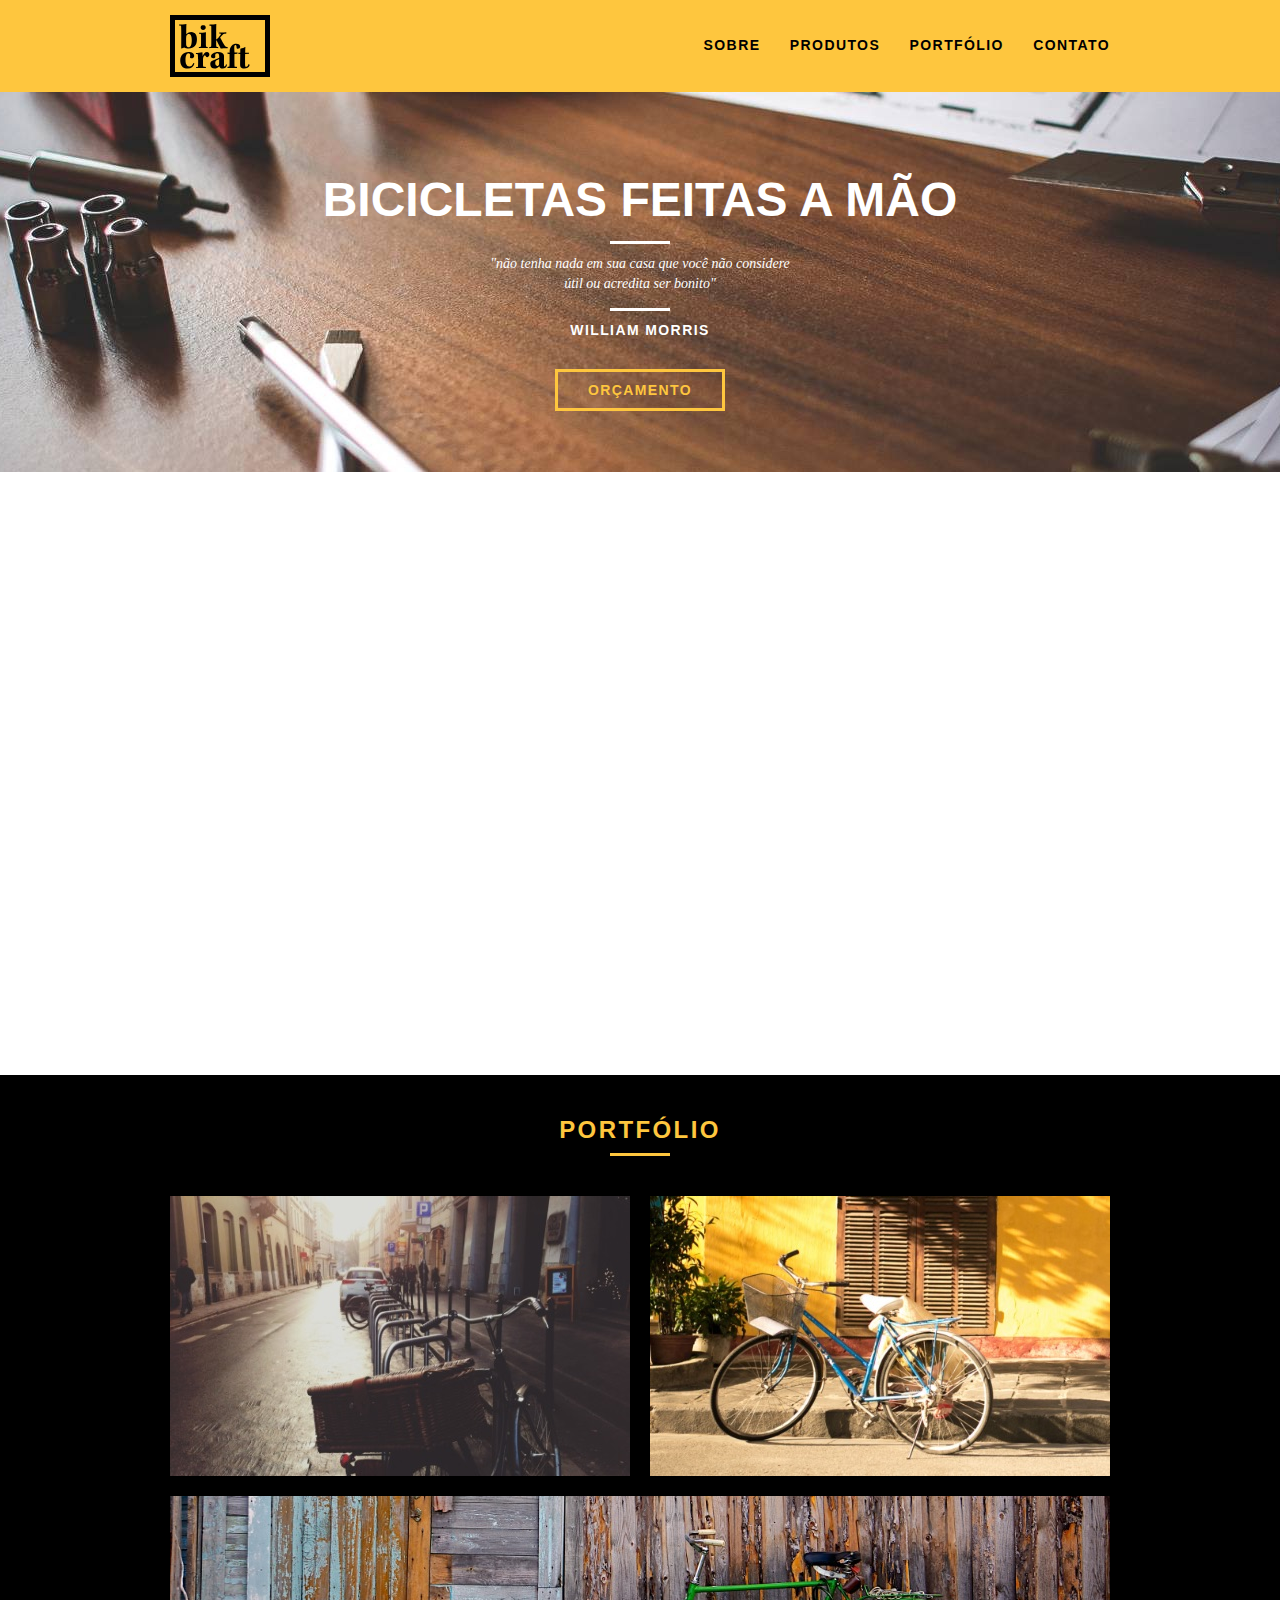
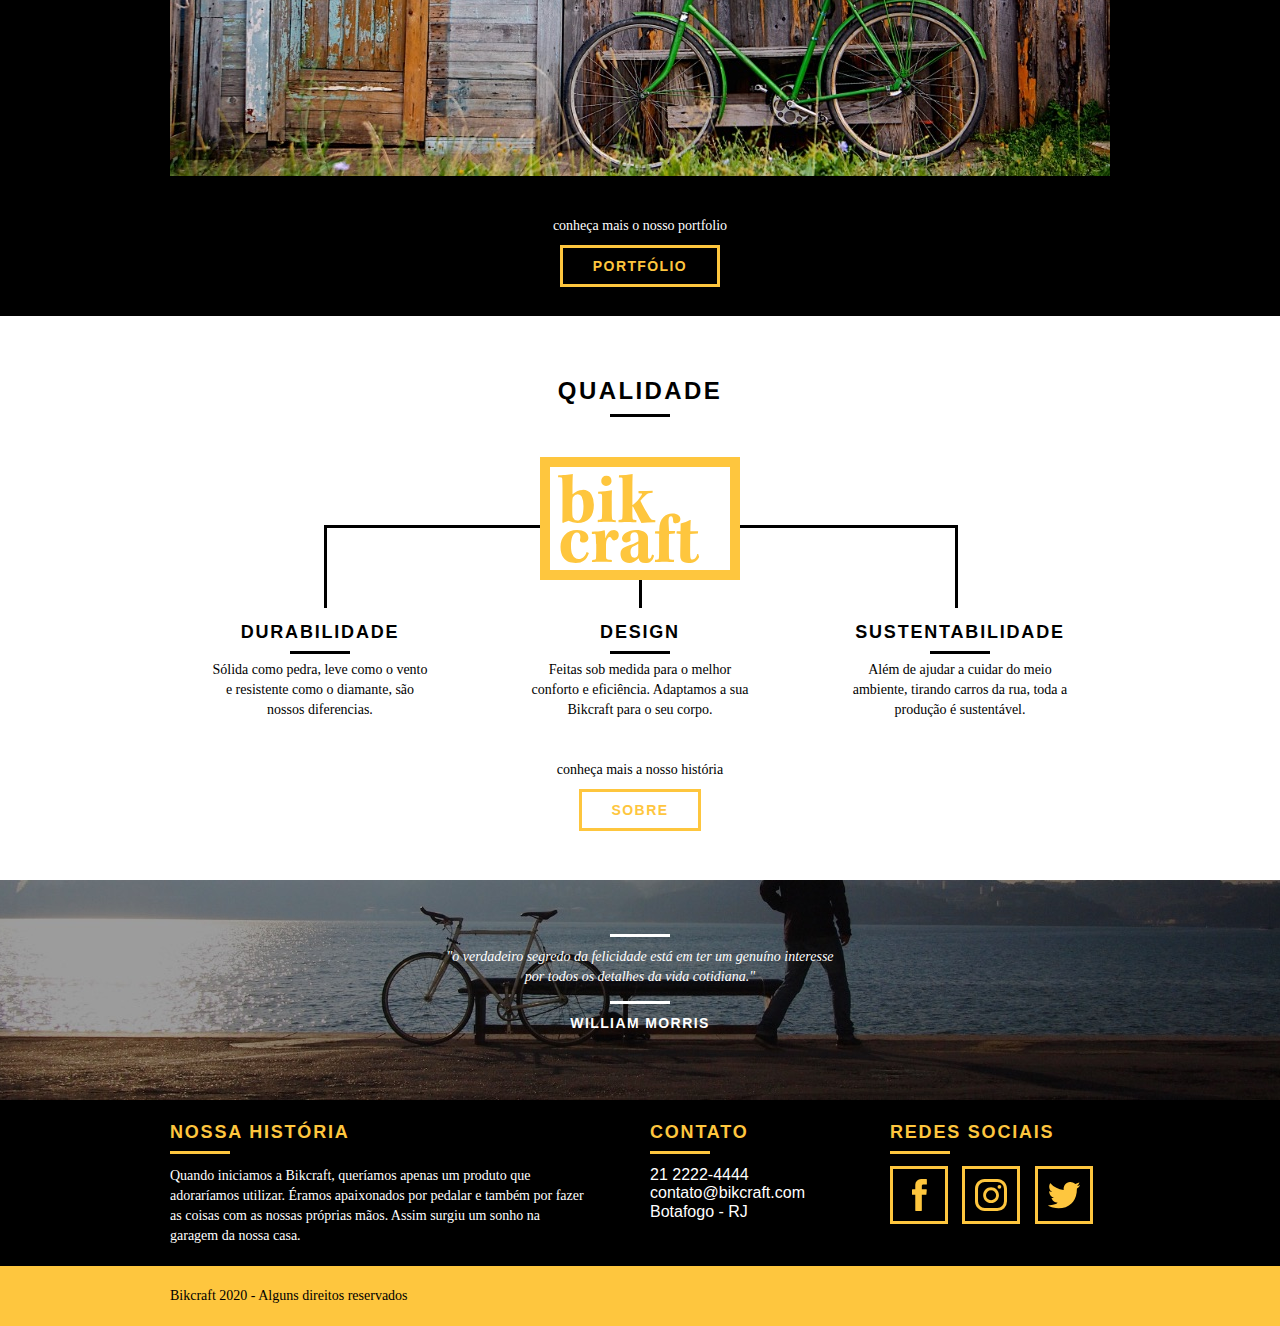
<file: bikcraft/web/index.html>
<!DOCTYPE html>
<html lang="pt-br">

<head>
	<meta charset="utf-8">
	<title>Bikcraft - Bicicletas Personalizadas</title>
	<meta name="description" content="Compre a sua bicicleta personalizada na Bikcraft. Possuímos modelos Passeio, Retrô e Esporte.">
	<meta property="og:type" content="" />
	<meta property="og:title" content=">Bikcraft - Bicicletas Personalizadas" />
	<meta property="og:description" content="Compre a sua bicicleta personalizada na Bikcraft. Possuímos modelos Passeio, Retrô e Esporte." />
	<meta property="og:url" content="http://bikcraft.com" />
	<meta property="og:image" content="http://bikcraft.com/img/og-image.png" />
	<meta name="viewport" content="width=device-width, initial-scale=1">
	<link rel="shortcut icon" href="img/favicon.ico">
	<link rel="stylesheet" href="css/style.css">
	<script>document.documentElement.classList.add("js");</script>
</head>

<body>
	<header class="header">
		<div class="container">
			<a href="index.html" class="grid-4">
				<img src="img/bikcraft.svg" alt="Bikcraft">
			</a>

			<nav class="grid-12 header_menu">
				<ul>
					<li><a href="sobre.html">Sobre</a></li>
					<li><a href="produtos.html">Produtos</a></li>
					<li><a href="portfolio.html">Portfólio</a></li>
					<li><a href="contato.html">Contato</a></li>
				</ul>
			</nav>
		</div>
	</header>

	<section class="introducao">
		<div class="container">
			<h1 data-anime="100" class="fadeInDown">Bicicletas Feitas a Mão</h1>
			<blockquote data-anime="250" class="fadeInDown quote-externo">
				<p>"não tenha nada em sua casa que você não considere útil ou acredita ser bonito"</p>
				<cite>WILLIAM MORRIS</cite>
			</blockquote>
			<a data-anime="500" href="produtos.html" class="btn">Orçamento</a>
		</div>
	</section>

	<section data-anime="800" class="produtos container fadeInDown">
		<h2 class="subtitulo">Produtos</h2>
		<ul class="produtos_lista">

			<li class="grid-1-3">
				<div class="produtos_icone">
					<img src="img/produtos/passeio.svg" alt="Bikcraft Passeio">
				</div>
				<h3>Passeio</h3>
				<p>Muito melhor do que passear pela orla a vidros fechados.</p>
			</li>

			<li class="grid-1-3">
				<div class="produtos_icone">
					<img src="img/produtos/esporte.svg" alt="Bikcraft Passeio">
				</div>
				<h3>Esporte</h3>
				<p>Mais rápida do que Forrest Gump, ninguém vai pegar você.</p>
			</li>

			<li class="grid-1-3">
				<div class="produtos_icone">
					<img src="img/produtos/retro.svg" alt="Bikcraft Passeio">
				</div>
				<h3>Retro</h3>
				<p>O passado volta para lembrarmos o que devemos fazer no futuro.</p>
			</li>

		</ul>

		<div class="call">
			<p>clique aqui e veja os detalhes dos produtos</p>
			<a href="produtos.html" class="btn btn-preto">Produtos</a>
		</div>

	</section>
	<!-- Fecha Produtos -->

	<section class="portfolio">
		<div class="container">
			<h2 class="subtitulo">Portfólio</h2>
			<ul class="portfolio_lista">
				<li class="grid-8"><img src="img/portfolio/retro.jpg" alt="Bicicleta Retro"></li>
				<li class="grid-8"><img src="img/portfolio/passeio.jpg" alt="Bicicleta Passeio"></li>
				<li class="grid-16"><img src="img/portfolio/esporte.jpg" alt="Bicicleta Esporte"></li>
			</ul>

			<div class="call">
				<p>conheça mais o nosso portfolio</p>
				<a href="portfolio.html" class="btn">Portfólio</a>
			</div>
		</div>
	</section>

	<section class="qualidade container">
		<h2 class="subtitulo">qualidade</h2>
		<img src="img/bikcraft-qualidade.svg" alt="Bikcraft">
		<ul class="qualidade_lista">
			<li class="grid-1-3">
				<h3>Durabilidade</h3>
				<p>Sólida como pedra, leve como o vento e resistente como o diamante, são nossos diferencias.</p>
			</li>
			<li class="grid-1-3">
				<h3>Design</h3>
				<p>Feitas sob medida para o melhor conforto e eficiência. Adaptamos a sua Bikcraft para o seu corpo.</p>
			</li>
			<li class="grid-1-3">
				<h3>Sustentabilidade</h3>
				<p>Além de ajudar a cuidar do meio ambiente, tirando carros da rua, toda a produção é sustentável.</p>
			</li>
		</ul>
		<div class="call">
			<p>conheça mais a nosso história</p>
			<a href="sobre.html" class="btn btn-preto">Sobre</a>
		</div>
	</section>

	<div class="quebra">
		<blockquote class="quote-externo container">
			<p>"o verdadeiro segredo da felicidade está em ter um genuíno interesse por todos os detalhes da vida cotidiana."</p>
			<cite>WILLIAM MORRIS</cite>
		</blockquote>
	</div>

	<footer>
		<div class="footer">
			<div class="container">

				<div class="grid-8 footer_historia">
					<h3>Nossa história</h3>
					<p>Quando iniciamos a Bikcraft, queríamos apenas um produto que adoraríamos utilizar. Éramos apaixonados por pedalar e também por fazer as coisas com as nossas próprias mãos. Assim surgiu um sonho na garagem da nossa casa.</p>
				</div>

				<div class="grid-4 footer_contao">
					<h3>Contato</h3>
					<ul>
						<li>21 2222-4444</li>
						<li>contato@bikcraft.com</li>
						<li>Botafogo - RJ</li>
					</ul>
				</div>

				<div class="grid-4 footer_redes">
					<h3>Redes Sociais</h3>
					<ul>
						<li><a href="http://facebook.com" target="_blank"><img src="img/redes-sociais/facebook.svg" alt="Facebook"></a></li>
						<li><a href="http://instagram.com" target="_blank"><img src="img/redes-sociais/instagram.svg" alt="Instagram"></a></li>
						<li><a href="http://twitter.com" target="_blank"><img src="img/redes-sociais/twitter.svg" alt="Twitter"></a></li>
					</ul>
				</div>
			</div>
		</div>

		<div class="copy">
			<div class="container">
				<p class="grid-16">Bikcraft 2020 - Alguns direitos reservados</p>
			</div>
		</div>
	</footer>

	<script src="js/simple-anime.js"></script>
	<script src="js/script.js"></script>

	<!-- Global site tag (gtag.js) - Google Analytics -->
	<script async src="https://www.googletagmanager.com/gtag/js?id=G-T7V63GWSN8"></script>
	<script>
		window.dataLayer = window.dataLayer || [];
		function gtag() { dataLayer.push(arguments); }
		gtag('js', new Date());

		gtag('config', 'G-T7V63GWSN8');
	</script>
</body>

</html>
</file>
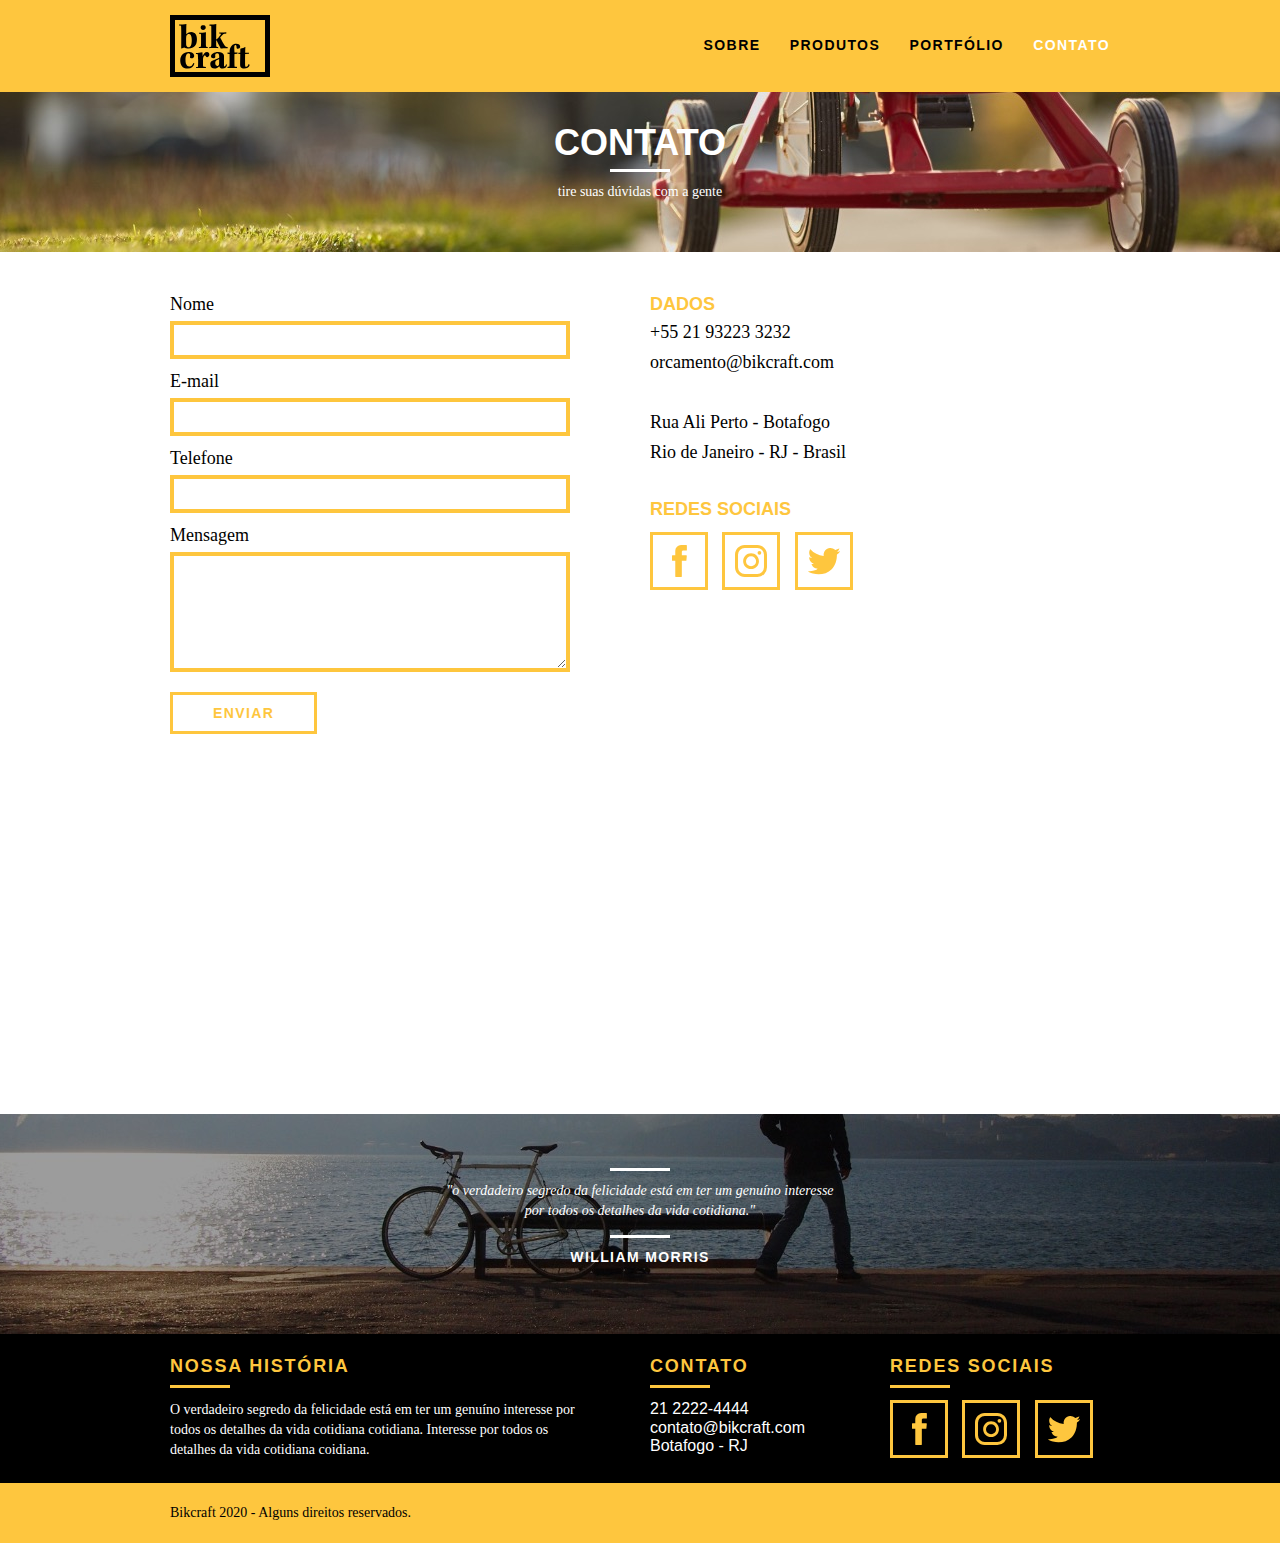
<file: bikcraft/web/contato.html>
<!DOCTYPE html>
<html lang="pt-br">

<head>
	<meta charset="utf-8">
	<title>Bikcraft - Contato - 21 9999-9999</title>
	<meta name="description" content="Compre a sua bicicleta personalizada na Bikcraft. Possuímos modelos Passeio, Retrô e Esporte.">
	<meta property="og:type" content="" />
	<meta property="og:title" content=">Bikcraft - Contato - 21 9999-9999" />
	<meta property="og:description" content="Compre a sua bicicleta personalizada na Bikcraft. Possuímos modelos Passeio, Retrô e Esporte." />
	<meta property="og:url" content="http://bikcraft.com/contato.html" />
	<meta property="og:image" content="http://bikcraft.com/img/og-image.png" />
	<meta name="viewport" content="width=device-width, initial-scale=1">
	<link rel="shortcut icon" href="img/favicon.ico">
	<link rel="stylesheet" href="css/style.css">
	<script>document.documentElement.classList.add("js");</script>

</head>

<body>

	<header class="header">
		<div class="container">
			<a href="index.html" class="grid-4">
				<img src="img/bikcraft.svg" alt="Bikcraft">
			</a>

			<nav class="grid-12 header_menu">
				<ul>
					<li><a href="sobre.html">Sobre</a></li>
					<li><a href="produtos.html">Produtos</a></li>
					<li><a href="portfolio.html">Portfólio</a></li>
					<li><a href="contato.html" class="menu_ativo">Contato</a></li>
				</ul>
			</nav>
		</div>
	</header>

	<section class="introducao-interna interna_contato">
		<div class="container">
			<h1 data-anime="100" class="fadeInDown">Contato</h1>
			<p data-anime="250" class="fadeInDown">tire suas dúvidas com a gente</p>
		</div>
	</section>

	<section class="contato container fadeInDown" data-anime="500">
		<form id="form_orcamento" method="POST" action="enviar.php" class="contato_form grid-8 formphp">
			<label for="nome">Nome</label>
			<input type="text" id="nome" name="nome" required>
			<label for="email">E-mail</label>
			<input type="email" id="email" name="email" required>
			<label for="telefone">Telefone</label>
			<input type="text" id="telefone" name="telefone">

			<label class="nao-aparece">Se você não é um robô, deixe em branco</label>
			<input type="text" class="nao-aparece" name="leaveblank">
			<label class="nao-aparece">Se você não é um robô, não mude este campo</label>
			<input type="text" class="nao-aparece" name="dontchange" value="http://">

			<label for="mensagem">Mensagem</label>
			<textarea id="mensagem" name="mensagem" required></textarea>
			<button id="enviar" name="enviar" type="submit" class="btn btn-preto">Enviar</button>
		</form>
		<div class="contato_dados grid-8">
			<h3>Dados</h3>
			<span>+55 21 93223 3232</span>
			<span>orcamento@bikcraft.com</span>
			<span>Rua Ali Perto - Botafogo</span>
			<span>Rio de Janeiro - RJ - Brasil</span>
			<h3>Redes Sociais</h3>
			<ul>
				<li><a href="http://facebook.com" target="_blank"><img src="img/redes-sociais/facebook.svg" alt="Facebook"></a></li>
				<li><a href="http://instagram.com" target="_blank"><img src="img/redes-sociais/instagram.svg" alt="instagram"></a></li>
				<li><a href="http://twitter.com" target="_blank"><img src="img/redes-sociais/twitter.svg" alt="twitter"></a></li>
			</ul>
		</div>
	</section>

	<section class="container contato_mapa" data-anime="800">
		<a href=" http://google.com" target="_blank" class="grid-16"><img src="img/endereco-bikcraft.jpg" alt="Endereco da  Bikcraft"></a>
	</section>

	<div class="quebra">
		<blockquote class="quote-externo container">
			<p>"o verdadeiro segredo da felicidade está em ter um genuíno interesse por todos os detalhes da vida cotidiana."</p>
			<cite>WILLIAM MORRIS</cite>
		</blockquote>
	</div>

	<footer>
		<div class="footer">
			<div class="container">

				<div class="grid-8 footer_historia">
					<h3>Nossa história</h3>
					<p>O verdadeiro segredo da felicidade está em ter um genuíno interesse por todos os detalhes da vida cotidiana cotidiana. Interesse por todos os detalhes da vida cotidiana coidiana.</p>
				</div>

				<div class="grid-4 footer_contao">
					<h3>Contato</h3>
					<ul>
						<li>21 2222-4444</li>
						<li>contato@bikcraft.com</li>
						<li>Botafogo - RJ</li>
					</ul>
				</div>

				<div class="grid-4 footer_redes">
					<h3>Redes Sociais</h3>
					<ul>
						<li><a href="http://facebook.com" target="_blank"><img src="img/redes-sociais/facebook.svg" alt="Facebook"></a></li>
						<li><a href="http://instagram.com" target="_blank"><img src="img/redes-sociais/instagram.svg" alt="instagram"></a></li>
						<li><a href="http://twitter.com" target="_blank"><img src="img/redes-sociais/twitter.svg" alt="twitter"></a></li>
					</ul>
				</div>
			</div>
		</div>

		<div class="copy">
			<div class="container">
				<p class="grid-16">Bikcraft 2020 - Alguns direitos reservados.</p>
			</div>
		</div>
	</footer>

	<script src="js/simple-anime.js"></script>
	<script src="js/simple-form.js"></script>
	<script src="js/script.js"></script>

	<!-- Global site tag (gtag.js) - Google Analytics -->
	<script async src="https://www.googletagmanager.com/gtag/js?id=G-T7V63GWSN8"></script>
	<script>
		window.dataLayer = window.dataLayer || [];
		function gtag() { dataLayer.push(arguments); }
		gtag('js', new Date());

		gtag('config', 'G-T7V63GWSN8');
	</script>
</body>

</html>
</file>
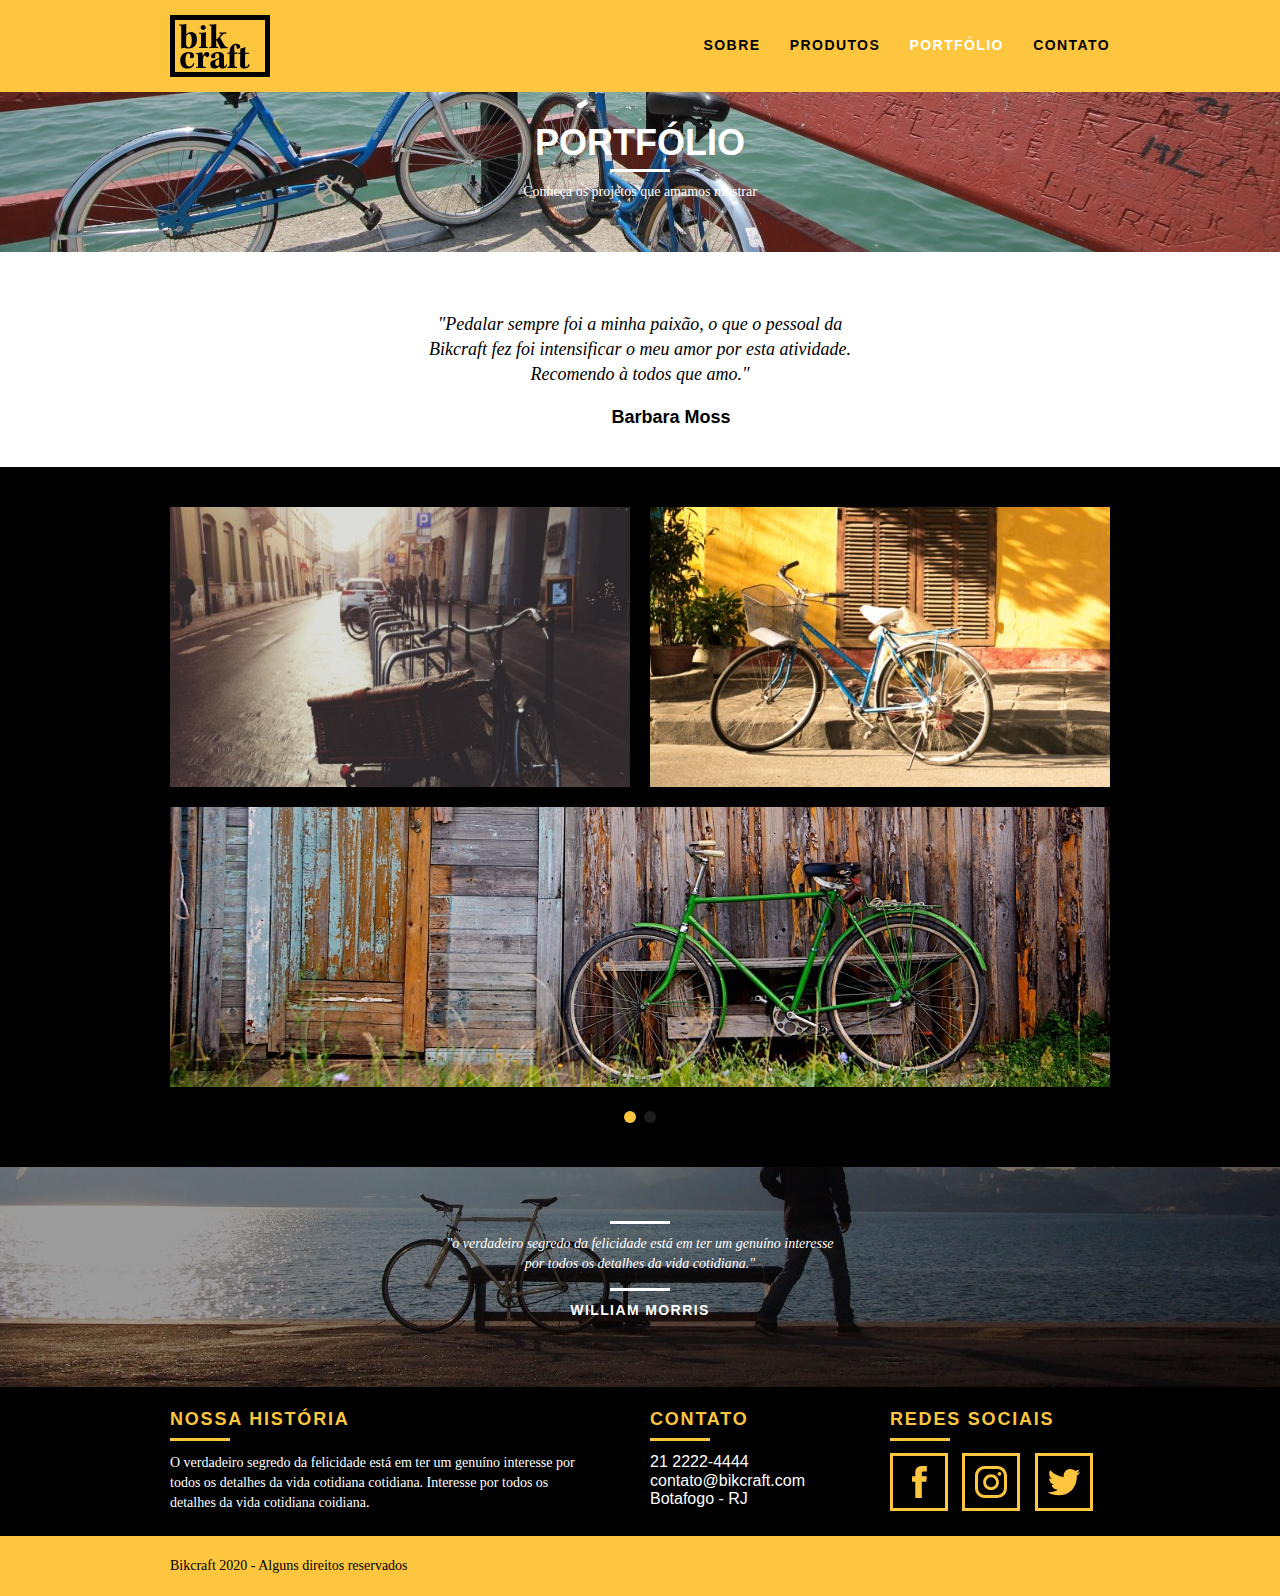
<file: bikcraft/web/portfolio.html>
<!DOCTYPE html>
<html lang="pt-br">

<head>
	<meta charset="utf-8">
	<title>Bikcraft - Conheça o portfólio de cilentes</title>
	<meta name="description" content="Compre a sua bicicleta personalizada na Bikcraft. Possuímos modelos Passeio, Retrô e Esporte.">
	<meta property="og:type" content="" />
	<meta property="og:title" content=">Bikcraft - Conheça o portfólio de cilentes" />
	<meta property="og:description" content="Compre a sua bicicleta personalizada na Bikcraft. Possuímos modelos Passeio, Retrô e Esporte." />
	<meta property="og:url" content="http://bikcraft.com/portfolio.html" />
	<meta property="og:image" content="http://bikcraft.com/img/og-image.png" />
	<meta name="viewport" content="width=device-width, initial-scale=1">
	<link rel="shortcut icon" href="img/favicon.ico">
	<link rel="stylesheet" href="css/style.css">
	<script>document.documentElement.classList.add("js");</script>

</head>

<body>

	<header class="header">
		<div class="container">
			<a href="index.html" class="grid-4">
				<img src="img/bikcraft.svg" alt="Bikcraft">
			</a>

			<nav class="grid-12 header_menu">
				<ul>
					<li><a href="sobre.html">Sobre</a></li>
					<li><a href="produtos.html">Produtos</a></li>
					<li><a href="portfolio.html" class="menu_ativo">Portfólio</a></li>
					<li><a href="contato.html">Contato</a></li>
				</ul>
			</nav>
		</div>
	</header>

	<section class="introducao-interna interna_portfolio">
		<div class="container">
			<h1 data-anime="100" class="fadeInDown">Portfólio</h1>
			<p data-anime="250" class="fadeInDown">Conheça os projetos que amamos mostrar</p>
		</div>
	</section>

	<section class="container fadeInDown" data-slide="quote" data-anime="500">
		<blockquote class="quote_clientes">
			<p>"Pedalar sempre foi a minha paixão, o que o pessoal da Bikcraft fez foi intensificar o meu amor por esta atividade. Recomendo à todos que amo."</p>
			<cite>Barbara Moss</cite>
		</blockquote>
		<blockquote class="quote_clientes">
			<p>"Nada melhor do que dar um rolê com a minha Bikcraft na orla. Essa é a minha companheira mais fiel, nunca me traiu e está sempre a minha disposição"</p>
			<cite>Jhonny Rato</cite>
		</blockquote>
		<blockquote class="quote_clientes">
			<p>"Aqueles que ainda não possuem uma Bikcraft, não sabem o que estão perdendo. A precisão é absurda e a velocidade transcendental. Nunca vi nada igual"</p>
			<cite>Bernardo</cite>
		</blockquote>
	</section>


	<section class="portfolio">
		<div class="container" data-slide="portfolio">
			<ul class="portfolio_lista">
				<li class="grid-8"><img src="img/portfolio/retro.jpg" alt="Bicicleta Retro"></li>
				<li class="grid-8"><img src="img/portfolio/passeio.jpg" alt="Bicicleta Passeio"></li>
				<li class="grid-16"><img src="img/portfolio/esporte.jpg" alt="Bicicleta Esporte"></li>
			</ul>
			<ul class="portfolio_lista">
				<li class="grid-8"><img src="img/portfolio/passeio.jpg" alt="Bicicleta Passeio"></li>
				<li class="grid-8"><img src="img/portfolio/retro.jpg" alt="Bicicleta Retro"></li>
				<li class="grid-16"><img src="img/portfolio/esporte.jpg" alt="Bicicleta Esporte"></li>
			</ul>
		</div>
	</section>

	<div class="quebra">
		<blockquote class="quote-externo container">
			<p>"o verdadeiro segredo da felicidade está em ter um genuíno interesse por todos os detalhes da vida cotidiana."</p>
			<cite>WILLIAM MORRIS</cite>
		</blockquote>
	</div>

	<footer>
		<div class="footer">
			<div class="container">

				<div class="grid-8 footer_historia">
					<h3>Nossa história</h3>
					<p>O verdadeiro segredo da felicidade está em ter um genuíno interesse por todos os detalhes da vida cotidiana cotidiana. Interesse por todos os detalhes da vida cotidiana coidiana.</p>
				</div>

				<div class="grid-4 footer_contao">
					<h3>Contato</h3>
					<ul>
						<li>21 2222-4444</li>
						<li>contato@bikcraft.com</li>
						<li>Botafogo - RJ</li>
					</ul>
				</div>

				<div class="grid-4 footer_redes">
					<h3>Redes Sociais</h3>
					<ul>
						<li><a href="http://facebook.com" target="_blank"><img src="img/redes-sociais/facebook.svg" alt="Facebook"></a></li>
						<li><a href="http://instagram.com" target="_blank"><img src="img/redes-sociais/instagram.svg" alt="instagram"></a></li>
						<li><a href="http://twitter.com" target="_blank"><img src="img/redes-sociais/twitter.svg" alt="twitter"></a></li>
					</ul>
				</div>
			</div>
		</div>

		<div class="copy">
			<div class="container">
				<p class="grid-16">Bikcraft 2020 - Alguns direitos reservados</p>
			</div>
		</div>
	</footer>

	<script src="js/simple-anime.js"></script>
	<script src="js/simple-slide.js"></script>
	<script src="js/script.js"></script>

	<!-- Global site tag (gtag.js) - Google Analytics -->
	<script async src="https://www.googletagmanager.com/gtag/js?id=G-T7V63GWSN8"></script>
	<script>
		window.dataLayer = window.dataLayer || [];
		function gtag() { dataLayer.push(arguments); }
		gtag('js', new Date());

		gtag('config', 'G-T7V63GWSN8');
	</script>
</body>

</html>
</file>
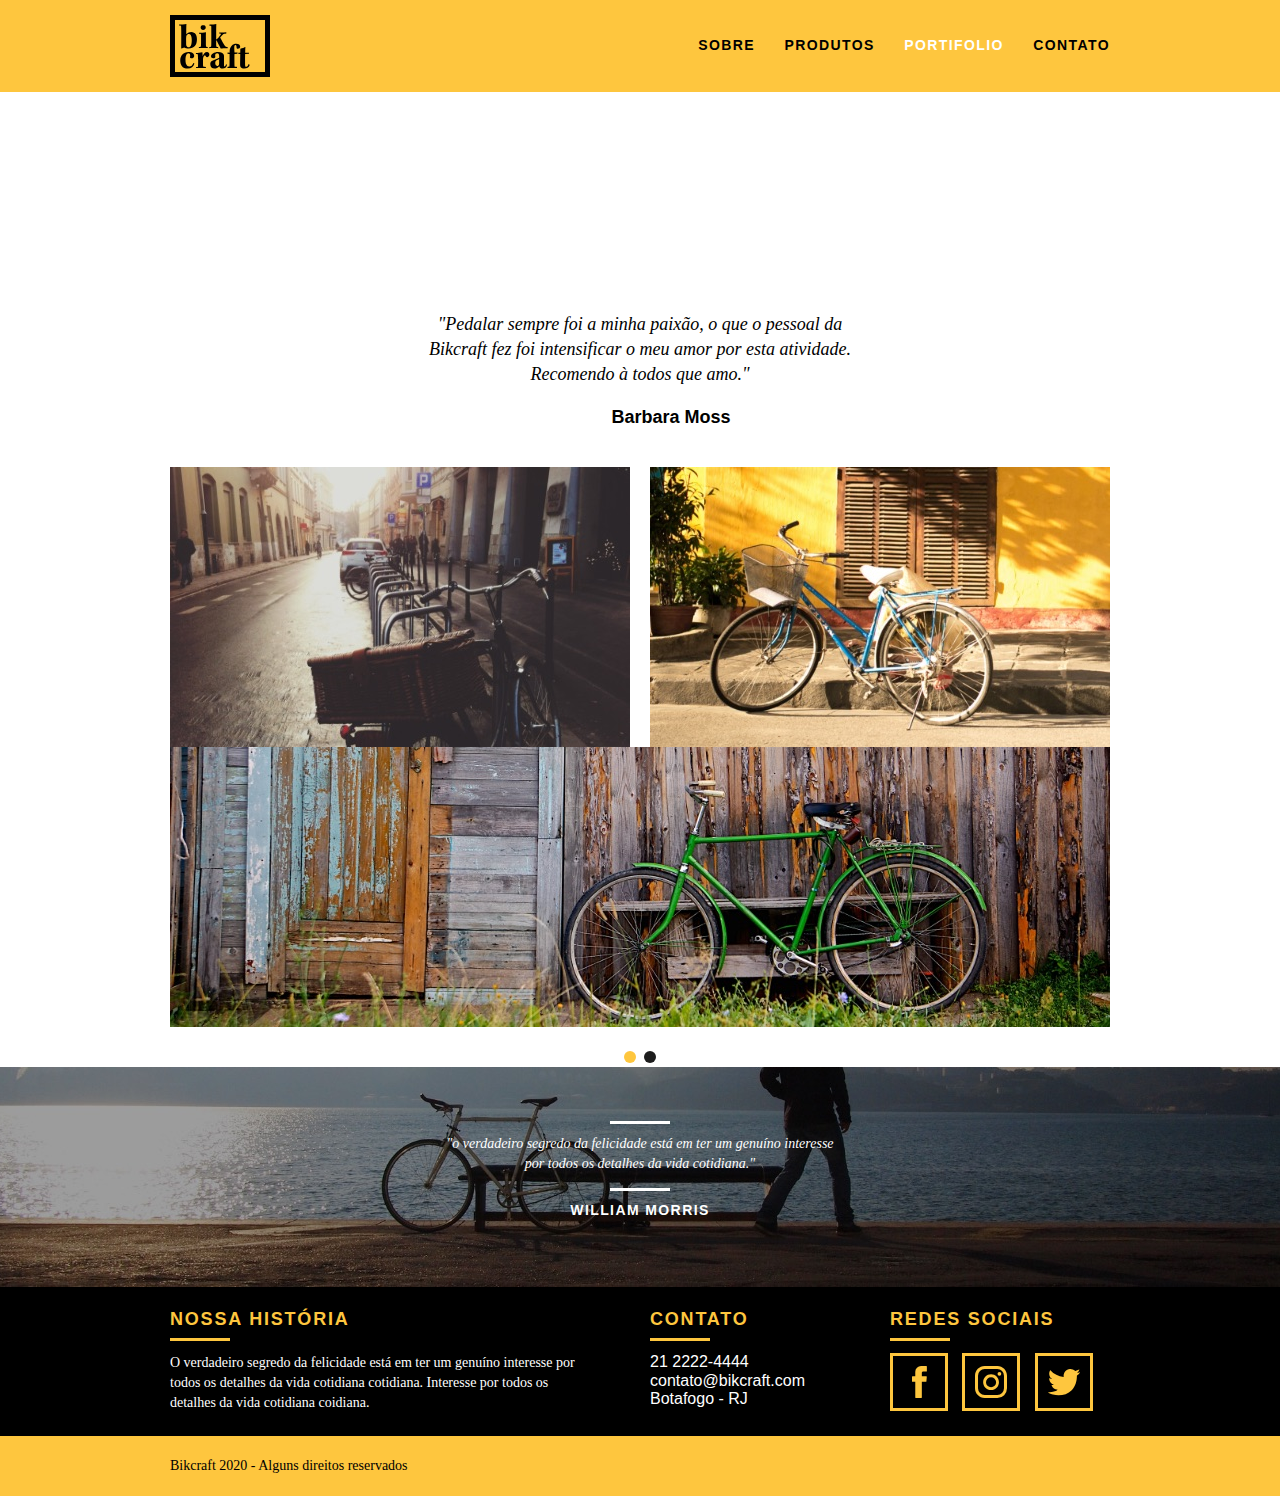
<file: bikcraft/web/portifolio.html>
<!DOCTYPE html>
<html lang="pt-br">

<head>
	<meta charset="utf-8">
	<title>Bikcraft - Conheça o portifólio de cilentes</title>
	<meta name="description" content="Compre a sua bicicleta personalizada na Bikcraft. Possuímos modelos Passeio, Retrô e Esporte.">
	<meta property="og:type" content="" />
	<meta property="og:title" content=">Bikcraft - Conheça o portifólio de cilentes" />
	<meta property="og:description" content="Compre a sua bicicleta personalizada na Bikcraft. Possuímos modelos Passeio, Retrô e Esporte." />
	<meta property="og:url" content="http://bikcraft.com/portifolio.html" />
	<meta property="og:image" content="http://bikcraft.com/img/og-image.png" />
	<meta name="viewport" content="width=device-width, initial-scale=1">
	<link rel="shortcut icon" href="img/favicon.ico">
	<link rel="stylesheet" href="css/style.css">
	<script>document.documentElement.classList.add("js");</script>

</head>

<body>

	<header class="header">
		<div class="container">
			<a href="index.html" class="grid-4">
				<img src="img/bikcraft.svg" alt="Bikcraft">
			</a>

			<nav class="grid-12 header_menu">
				<ul>
					<li><a href="sobre.html">Sobre</a></li>
					<li><a href="produtos.html">Produtos</a></li>
					<li><a href="portifolio.html" class="menu_ativo">Portifolio</a></li>
					<li><a href="contato.html">Contato</a></li>
				</ul>
			</nav>
		</div>
	</header>

	<section class="introducao-interna interna_portifolio">
		<div class="container">
			<h1 data-anime="100" class="fadeInDown">Portifólio</h1>
			<p data-anime="250" class="fadeInDown">Conheça os projetos que amamos mostrar</p>
		</div>
	</section>

	<section class="container fadeInDown" data-slide="quote" data-anime="500">
		<blockquote class="quote_clientes">
			<p>"Pedalar sempre foi a minha paixão, o que o pessoal da Bikcraft fez foi intensificar o meu amor por esta atividade. Recomendo à todos que amo."</p>
			<cite>Barbara Moss</cite>
		</blockquote>
		<blockquote class="quote_clientes">
			<p>"Nada melhor do que dar um rolê com a minha Bikcraft na orla. Essa é a minha companheira mais fiel, nunca me traiu e está sempre a minha disposição"</p>
			<cite>Jhonny Rato</cite>
		</blockquote>
		<blockquote class="quote_clientes">
			<p>"Aqueles que ainda não possuem uma Bikcraft, não sabem o que estão perdendo. A precisão é absurda e a velocidade transcendental. Nunca vi nada igual"</p>
			<cite>Bernardo</cite>
		</blockquote>
	</section>


	<section class="portifolio">
		<div class="container" data-slide="portfolio">
			<ul class="portifolio_lista">
				<li class="grid-8"><img src="img/portfolio/retro.jpg" alt="Bicicleta Retro"></li>
				<li class="grid-8"><img src="img/portfolio/passeio.jpg" alt="Bicicleta Passeio"></li>
				<li class="grid-16"><img src="img/portfolio/esporte.jpg" alt="Bicicleta Esporte"></li>
			</ul>
			<ul class="portifolio_lista">
				<li class="grid-8"><img src="img/portfolio/passeio.jpg" alt="Bicicleta Passeio"></li>
				<li class="grid-8"><img src="img/portfolio/retro.jpg" alt="Bicicleta Retro"></li>
				<li class="grid-16"><img src="img/portfolio/esporte.jpg" alt="Bicicleta Esporte"></li>
			</ul>
		</div>
	</section>

	<div class="quebra">
		<blockquote class="quote-externo container">
			<p>"o verdadeiro segredo da felicidade está em ter um genuíno interesse por todos os detalhes da vida cotidiana."</p>
			<cite>WILLIAM MORRIS</cite>
		</blockquote>
	</div>

	<footer>
		<div class="footer">
			<div class="container">

				<div class="grid-8 footer_historia">
					<h3>Nossa história</h3>
					<p>O verdadeiro segredo da felicidade está em ter um genuíno interesse por todos os detalhes da vida cotidiana cotidiana. Interesse por todos os detalhes da vida cotidiana coidiana.</p>
				</div>

				<div class="grid-4 footer_contao">
					<h3>Contato</h3>
					<ul>
						<li>21 2222-4444</li>
						<li>contato@bikcraft.com</li>
						<li>Botafogo - RJ</li>
					</ul>
				</div>

				<div class="grid-4 footer_redes">
					<h3>Redes Sociais</h3>
					<ul>
						<li><a href="http://facebook.com" target="_blank"><img src="img/redes-sociais/facebook.svg" alt="Facebook"></a></li>
						<li><a href="http://instagram.com" target="_blank"><img src="img/redes-sociais/instagram.svg" alt="instagram"></a></li>
						<li><a href="http://twitter.com" target="_blank"><img src="img/redes-sociais/twitter.svg" alt="twitter"></a></li>
					</ul>
				</div>
			</div>
		</div>

		<div class="copy">
			<div class="container">
				<p class="grid-16">Bikcraft 2020 - Alguns direitos reservados</p>
			</div>
		</div>
	</footer>

	<script src="js/simple-anime.js"></script>
	<script src="js/simple-slide.js"></script>
	<script src="js/script.js"></script>

	<!-- Global site tag (gtag.js) - Google Analytics -->
	<script async src="https://www.googletagmanager.com/gtag/js?id=G-T7V63GWSN8"></script>
	<script>
		window.dataLayer = window.dataLayer || [];
		function gtag() { dataLayer.push(arguments); }
		gtag('js', new Date());

		gtag('config', 'G-T7V63GWSN8');
	</script>
</body>

</html>
</file>
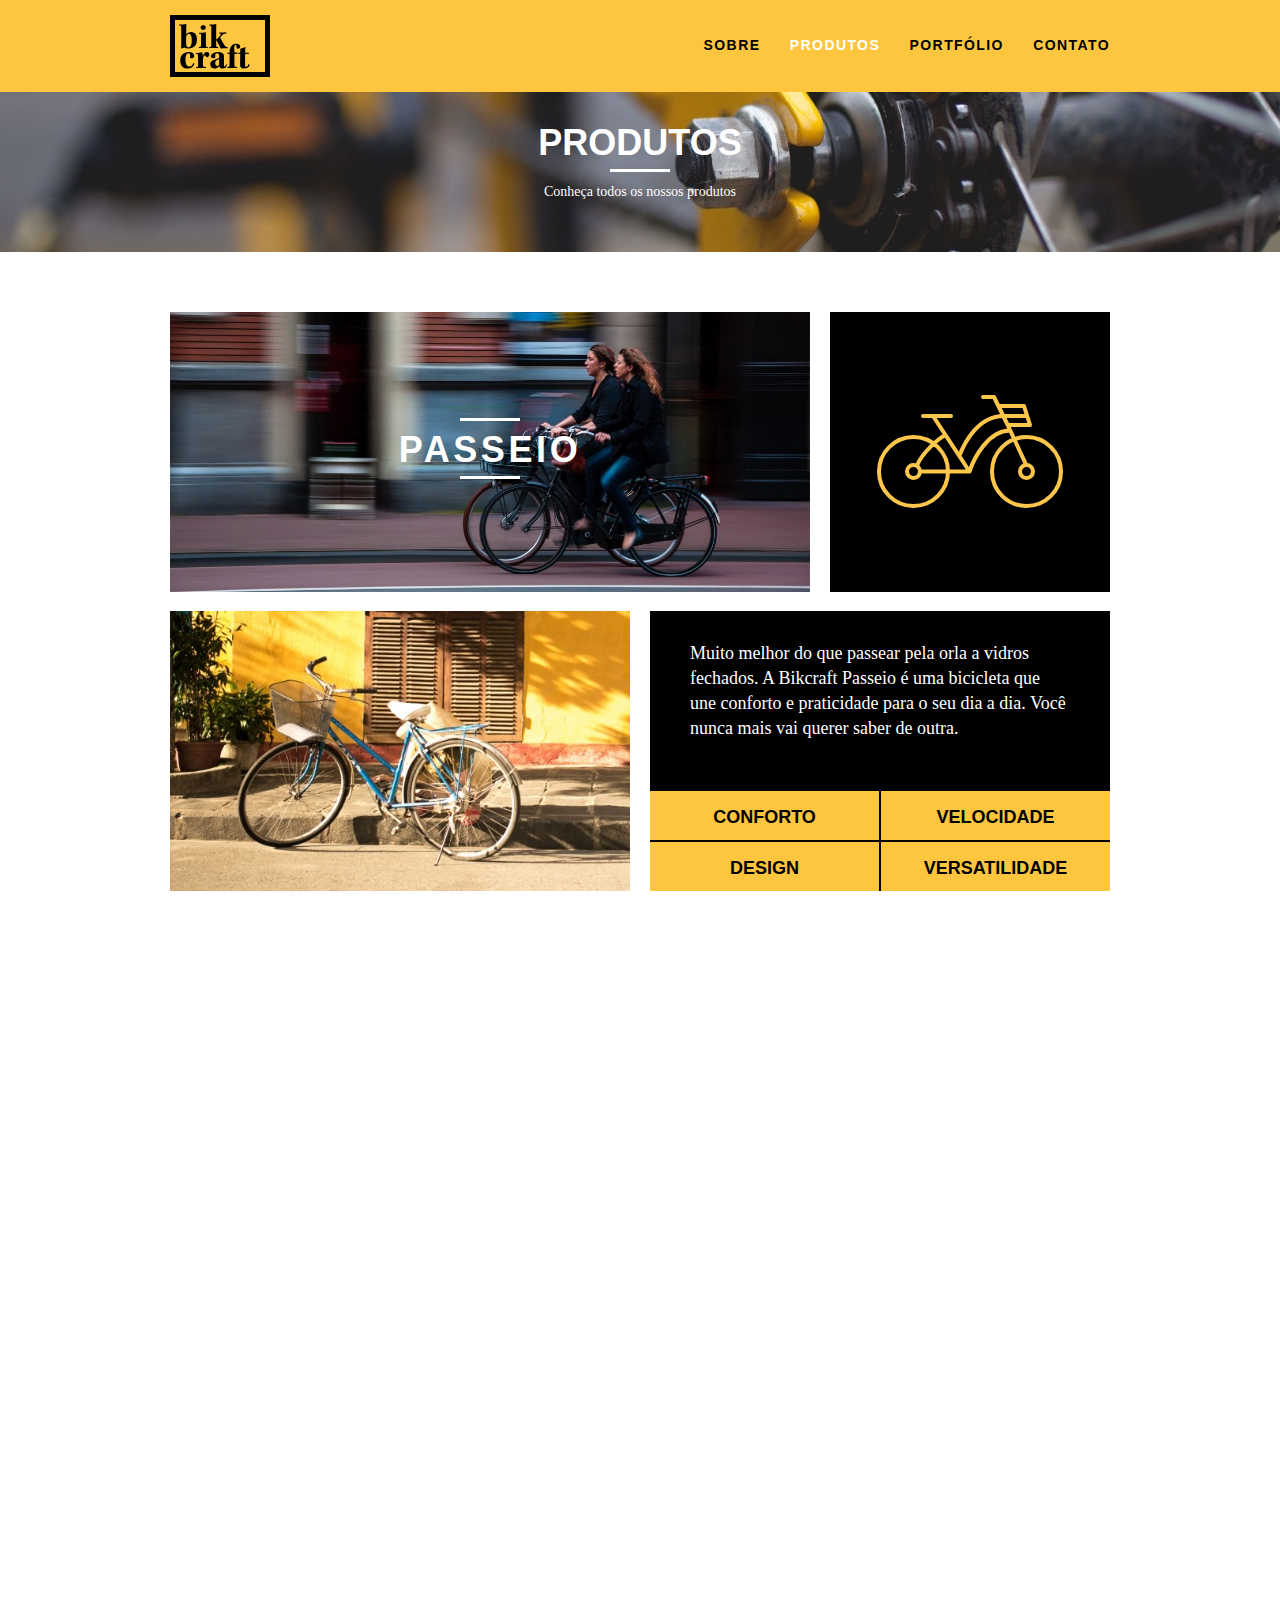
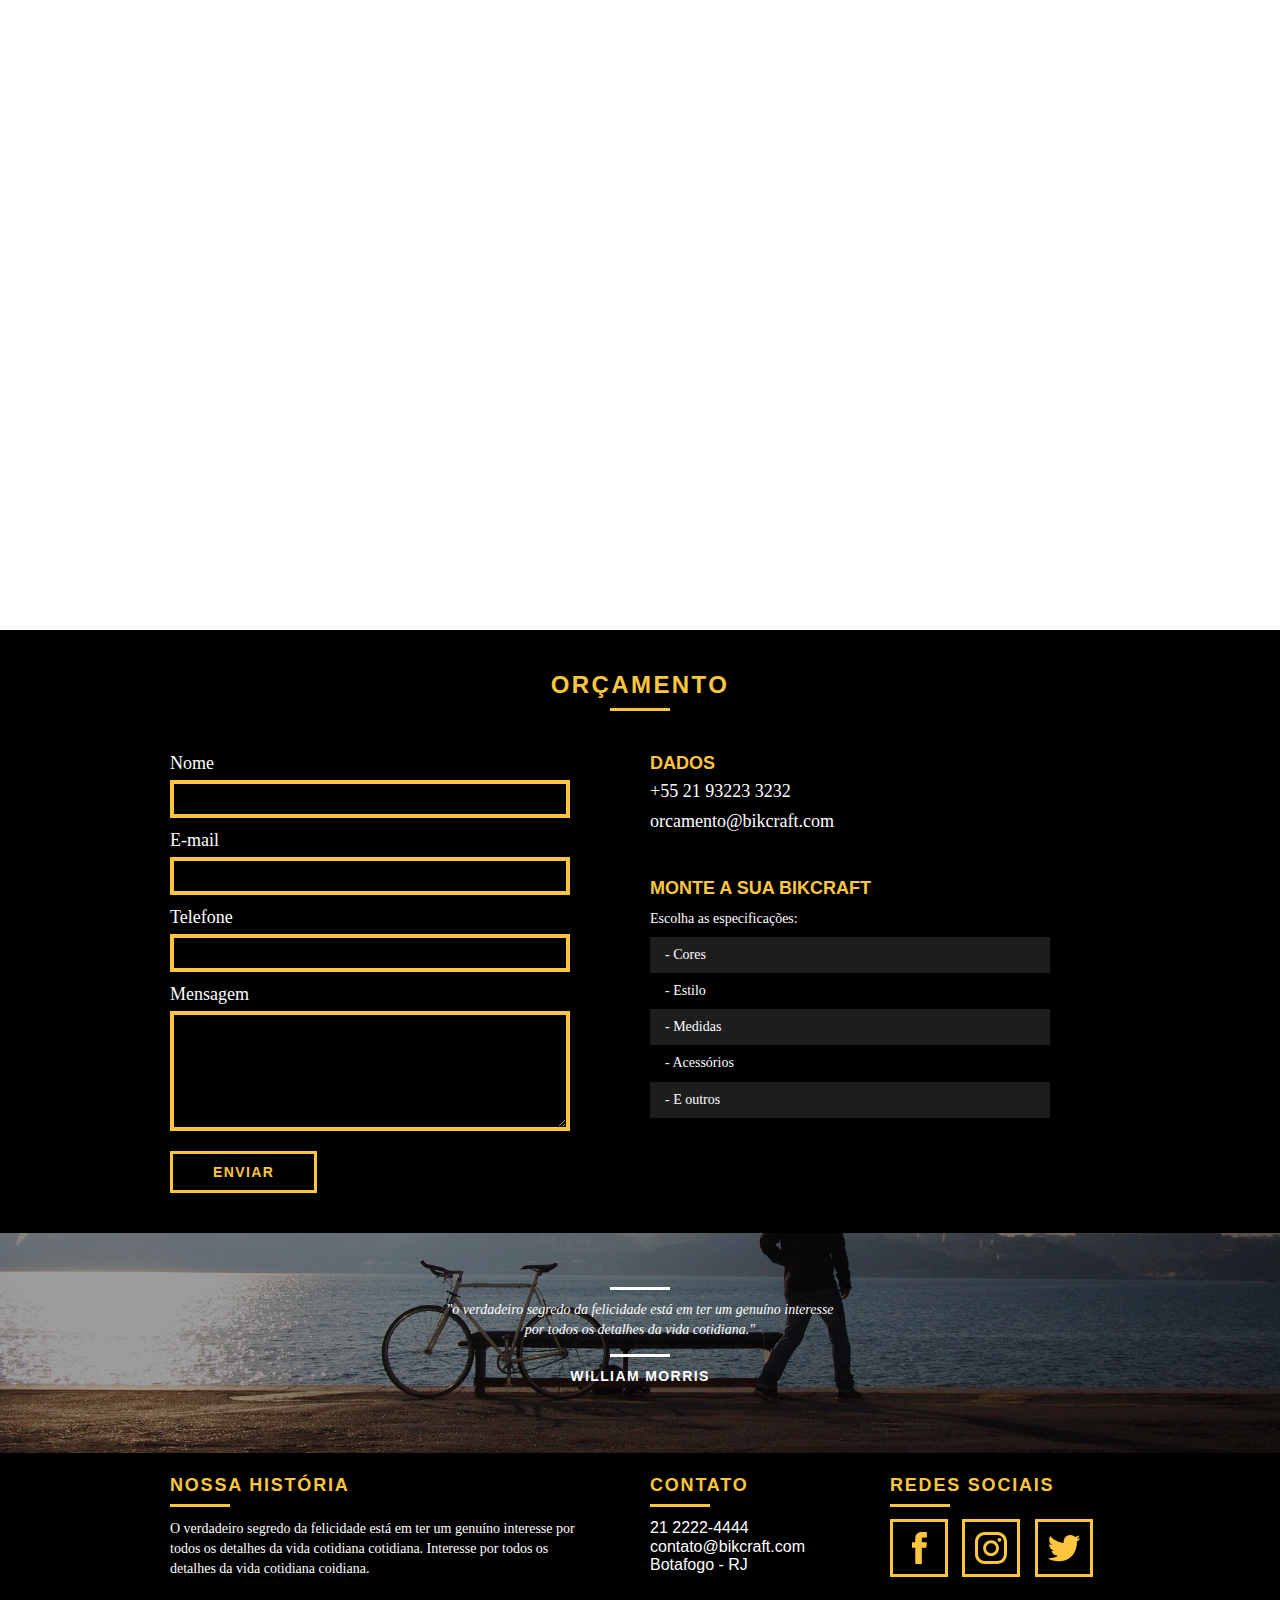
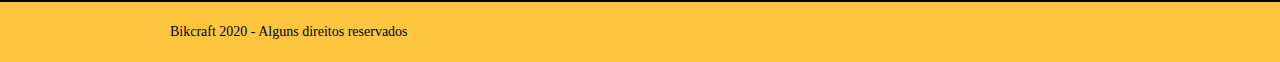
<file: bikcraft/web/produtos.html>
<!DOCTYPE html>
<html lang="pt-br">

<head>
	<meta charset="utf-8">
	<title>Bikcraft - Conheça as linhas Passeio, Retrô e Esporte</title>
	<meta name="description" content="Compre a sua bicicleta personalizada na Bikcraft. Possuímos modelos Passeio, Retrô e Esporte.">
	<meta property="og:type" content="" />
	<meta property="og:title" content=">Bikcraft - Conheça as linhas Passeio, Retrô e Esporte" />
	<meta property="og:description" content="Compre a sua bicicleta personalizada na Bikcraft. Possuímos modelos Passeio, Retrô e Esporte." />
	<meta property="og:url" content="http://bikcraft.com/produtos.html" />
	<meta property="og:image" content="http://bikcraft.com/img/og-image.png" />
	<meta name="viewport" content="width=device-width, initial-scale=1">
	<link rel="shortcut icon" href="img/favicon.ico">
	<link rel="stylesheet" href="css/style.css">
	<script>document.documentElement.classList.add("js");</script>

</head>

<body>

	<header class="header">
		<div class="container">
			<a href="index.html" class="grid-4">
				<img src="img/bikcraft.svg" alt="Bikcraft">
			</a>

			<nav class="grid-12 header_menu">
				<ul>
					<li><a href="sobre.html">Sobre</a></li>
					<li><a href="produtos.html" class="menu_ativo">Produtos</a></li>
					<li><a href="portfolio.html">Portfólio</a></li>
					<li><a href="contato.html">Contato</a></li>
				</ul>
			</nav>
		</div>
	</header>

	<section class="introducao-interna interna_produtos">
		<div class="container">
			<h1 data-anime="100" class="fadeInDown">Produtos</h1>
			<p data-anime="250" class="fadeInDown"> Conheça todos os nossos produtos</p>
		</div>
	</section>

	<section class="container produto_item fadeInDown" data-anime="500">
		<div class="grid-11">
			<img src="img/produtos/bikcraft-passeio-1.jpg" alt="Bikcraft Passeio">
			<h2>Passeio</h2>
		</div>
		<div class="grid-5 produto_icone"><img src="img/produtos/passeio.svg" alt="Icone Passeio"></div>
		<div class="grid-8"><img src="img/produtos/bikcraft-passeio-2.jpg" alt="Bikcraft Passeio"></div>
		<div class="grid-8 produto_info">
			<p>Muito melhor do que passear pela orla a vidros fechados. A Bikcraft Passeio é uma bicicleta que une conforto e praticidade para o seu dia a dia. Você nunca mais vai querer saber de outra.</p>
			<ul>
				<li>Conforto</li>
				<li>Velocidade</li>
				<li>Design</li>
				<li>Versatilidade</li>
			</ul>
		</div>
	</section>

	<section class="container produto_item" data-anime="800">
		<div class="grid-11">
			<img src="img/produtos/bikcraft-esporte-1.jpg" alt="Bikcraft Esporte">
			<h2>Esporte</h2>
		</div>
		<div class="grid-5 produto_icone"><img src="img/produtos/esporte.svg" alt="Icone Esporte"></div>
		<div class="grid-8"><img src="img/produtos/bikcraft-esporte-2.jpg" alt="Bikcraft Esporte"></div>
		<div class="grid-8 produto_info">
			<p>No mundo atual, a contínua expansão de nossa atividade cumpre um papel essencial na fórmula da gestão inovadora da qual fazemos parte.</p>
			<ul>
				<li>Conforto</li>
				<li>Velocidade</li>
				<li>Design</li>
				<li>Versatilidade</li>
			</ul>
		</div>
	</section>

	<section class="container produto_item" data-anime="1100">
		<div class="grid-11">
			<img src="img/produtos/bikcraft-retro-1.jpg" alt="Bikcraft Retro">
			<h2>Retro</h2>
		</div>
		<div class="grid-5 produto_icone"><img src="img/produtos/retro.svg" alt="Icone Retro"></div>
		<div class="grid-8"><img src="img/produtos/bikcraft-retro-2.jpg" alt="Bikcraft Retro"></div>
		<div class="grid-8 produto_info">
			<p>No mundo atual, a contínua expansão de nossa atividade cumpre um papel essencial na fórmula da gestão inovadora da qual fazemos parte.</p>
			<ul>
				<li>Conforto</li>
				<li>Velocidade</li>
				<li>Design</li>
				<li>Versatilidade</li>
			</ul>
		</div>
	</section>

	<section class="orcamento">
		<div class="container">
			<h2 class="subtitulo">Orçamento</h2>
			<form id="form_orcamento" method="POST" action="enviar.php" class="form grid-8 formphp">
				<label for="nome">Nome</label>
				<input type="text" id="nome" name="nome" required>
				<label for="email">E-mail</label>
				<input type="email" id="email" name="email" required>
				<label for="telefone">Telefone</label>
				<input type="text" id="telefone" name="telefone">

				<label class="nao-aparece">Se você não é um robô, deixe em branco</label>
				<input type="text" class="nao-aparece" name="leaveblank">
				<label class="nao-aparece">Se você não é um robô, não mude este campo</label>
				<input type="text" class="nao-aparece" name="dontchange" value="http://">

				<label for="mensagem">Mensagem</label>
				<textarea id="mensagem" name="mensagem" required></textarea>
				<button id="enviar" name="enviar" type="submit" class="btn">Enviar</button>
			</form>
			<div class="orcamento_dados grid-8">
				<h3>Dados</h3>
				<span>+55 21 93223 3232</span>
				<span>orcamento@bikcraft.com</span>
				<h3>Monte a sua Bikcraft</h3>
				<p>Escolha as especificações:</p>
				<ul>
					<li>- Cores</li>
					<li>- Estilo</li>
					<li>- Medidas</li>
					<li>- Acessórios</li>
					<li>- E outros</li>
				</ul>

			</div>
		</div>
	</section>

	<div class="quebra">
		<blockquote class="quote-externo container">
			<p>"o verdadeiro segredo da felicidade está em ter um genuíno interesse por todos os detalhes da vida cotidiana."</p>
			<cite>WILLIAM MORRIS</cite>
		</blockquote>
	</div>

	<footer>
		<div class="footer">
			<div class="container">

				<div class="grid-8 footer_historia">
					<h3>Nossa história</h3>
					<p>O verdadeiro segredo da felicidade está em ter um genuíno interesse por todos os detalhes da vida cotidiana cotidiana. Interesse por todos os detalhes da vida cotidiana coidiana.</p>
				</div>

				<div class="grid-4 footer_contao">
					<h3>Contato</h3>
					<ul>
						<li>21 2222-4444</li>
						<li>contato@bikcraft.com</li>
						<li>Botafogo - RJ</li>
					</ul>
				</div>

				<div class="grid-4 footer_redes">
					<h3>Redes Sociais</h3>
					<ul>
						<li><a href="http://facebook.com" target="_blank"><img src="img/redes-sociais/facebook.svg" alt="Facebook"></a></li>
						<li><a href="http://instagram.com" target="_blank"><img src="img/redes-sociais/instagram.svg" alt="instagram"></a></li>
						<li><a href="http://twitter.com" target="_blank"><img src="img/redes-sociais/twitter.svg" alt="twitter"></a></li>
					</ul>
				</div>
			</div>
		</div>

		<div class="copy">
			<div class="container">
				<p class="grid-16">Bikcraft 2020 - Alguns direitos reservados</p>
			</div>
		</div>
	</footer>

	<script src="js/simple-anime.js"></script>
	<script src="js/simple-form.js"></script>
	<script src="js/script.js"></script>

	<!-- Global site tag (gtag.js) - Google Analytics -->
	<script async src="https://www.googletagmanager.com/gtag/js?id=G-T7V63GWSN8"></script>
	<script>
		window.dataLayer = window.dataLayer || [];
		function gtag() { dataLayer.push(arguments); }
		gtag('js', new Date());

		gtag('config', 'G-T7V63GWSN8');
	</script>
</body>

</html>
</file>
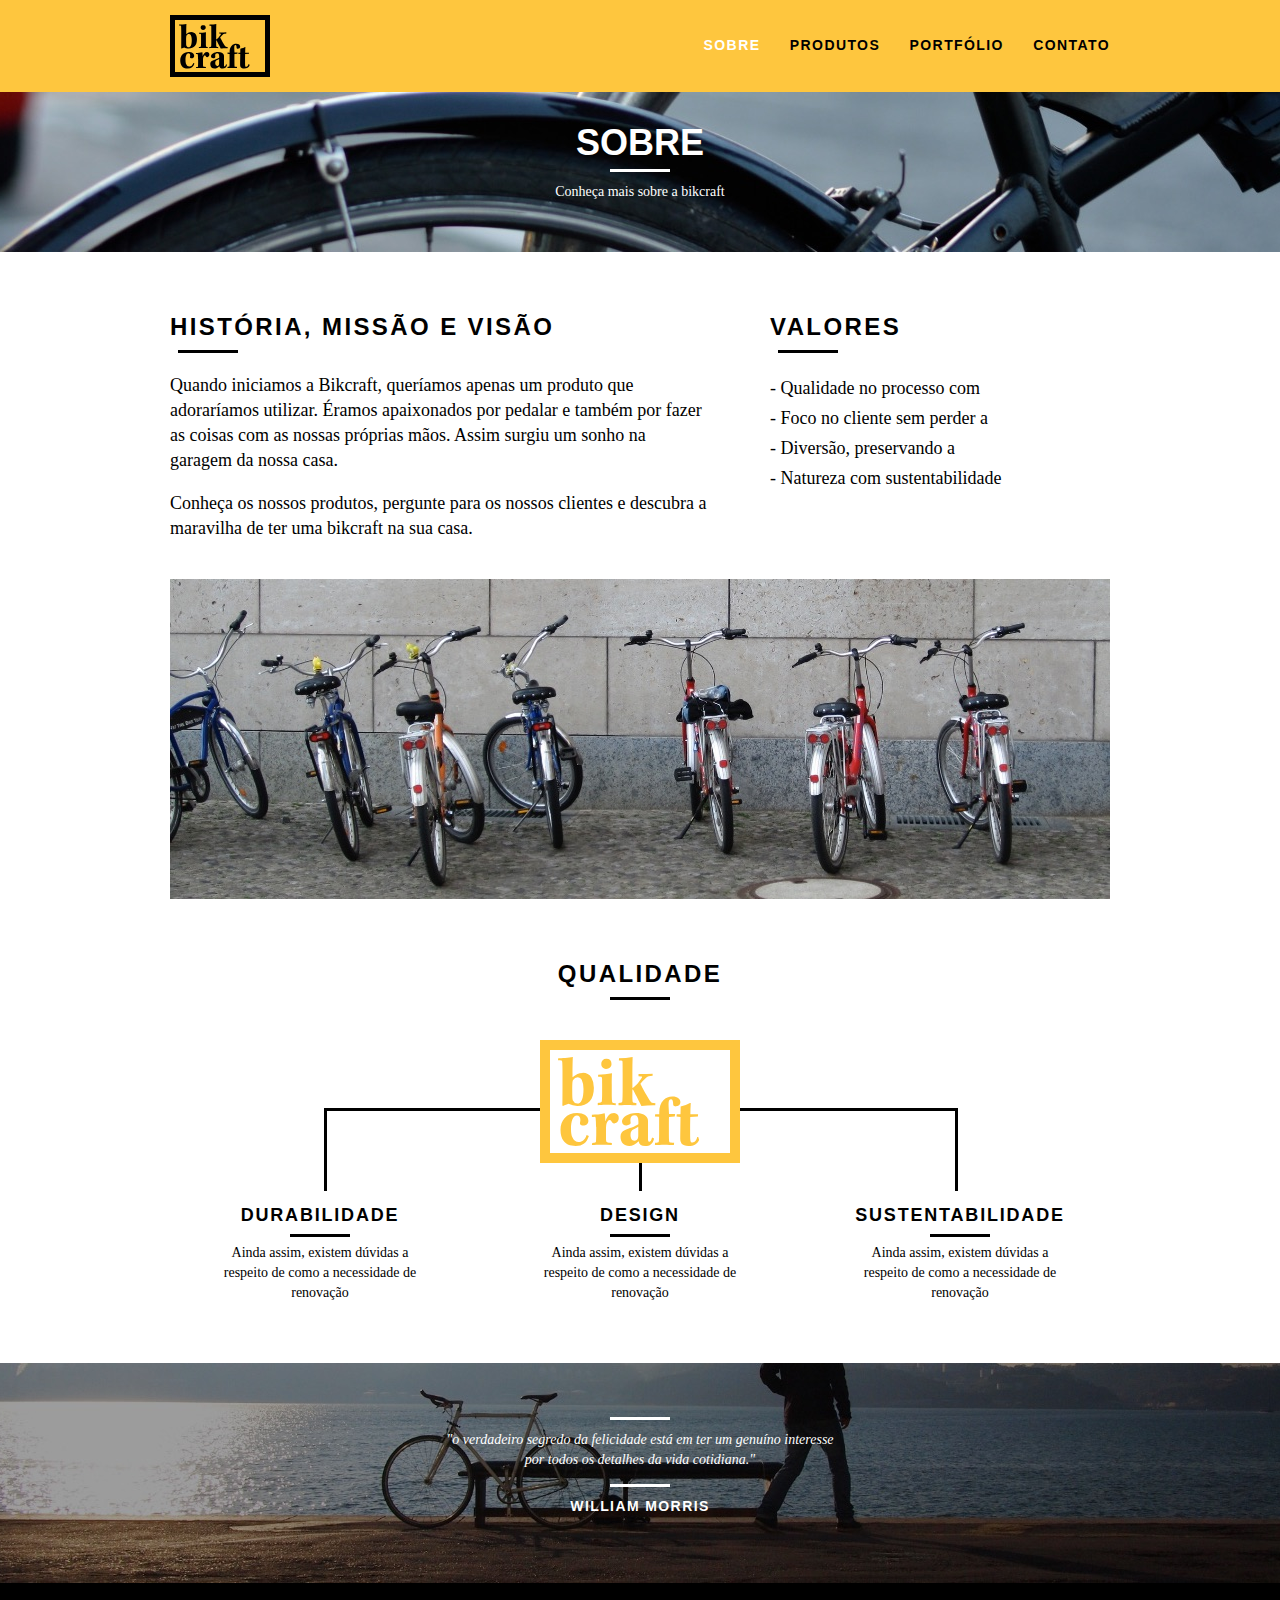
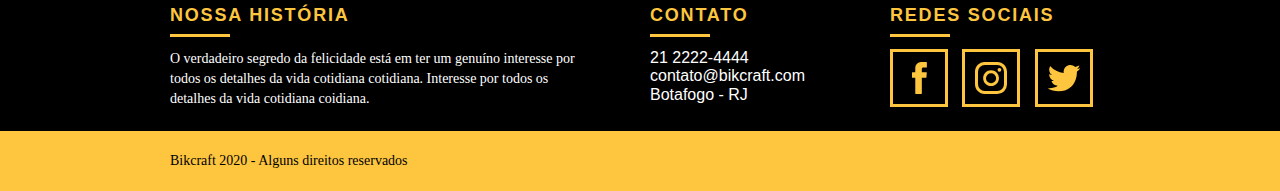
<file: bikcraft/web/sobre.html>
<!DOCTYPE html>
<html lang="pt-br">

<head>
	<meta charset="utf-8">
	<title>Bikcraft - Saiba mais sobre a gente</title>
	<meta name="description" content="Compre a sua bicicleta personalizada na Bikcraft. Possuímos modelos Passeio, Retrô e Esporte.">
	<meta property="og:type" content="" />
	<meta property="og:title" content=">Bikcraft - Saiba mais sobre a gente" />
	<meta property="og:description" content="Compre a sua bicicleta personalizada na Bikcraft. Possuímos modelos Passeio, Retrô e Esporte." />
	<meta property="og:url" content="http://bikcraft.com/sobre.html" />
	<meta property="og:image" content="http://bikcraft.com/img/og-image.png" />
	<meta name="viewport" content="width=device-width, initial-scale=1">
	<link rel="shortcut icon" href="img/favicon.ico">
	<link rel="stylesheet" href="css/style.css">
	<script>document.documentElement.classList.add("js");</script>

</head>

<body>

	<header class="header">
		<div class="container">
			<a href="index.html" class="grid-4">
				<img src="img/bikcraft.svg" alt="Bikcraft">
			</a>

			<nav class="grid-12 header_menu">
				<ul>
					<li><a href="sobre.html" class="menu_ativo">Sobre</a></li>
					<li><a href="produtos.html">Produtos</a></li>
					<li><a href="portfolio.html">Portfólio</a></li>
					<li><a href="contato.html">Contato</a></li>
				</ul>
			</nav>
		</div>
	</header>

	<section class="introducao-interna interna_sobre">
		<div class="container">
			<h1 data-anime="100" class="fadeInDown">Sobre</h1>
			<p data-anime="250" class="fadeInDown">Conheça mais sobre a bikcraft</p>
		</div>
	</section>

	<section class="missao_sobre container fadeInDown" data-anime="500">
		<div class="grid-10">
			<h2 class="subtitulo-interno">História, Missão e Visão</h2>
			<p>Quando iniciamos a Bikcraft, queríamos apenas um produto que adoraríamos utilizar. Éramos apaixonados por pedalar e também por fazer as coisas com as nossas próprias mãos. Assim surgiu um sonho na garagem da nossa casa.</p>

			<p>Conheça os nossos produtos, pergunte para os nossos clientes e descubra a maravilha de ter uma bikcraft na sua casa.</p>
		</div>
		<div class="grid-6">
			<h2 class="subtitulo-interno">Valores</h2>
			<ul>
				<li>- Qualidade no processo com</li>
				<li>- Foco no cliente sem perder a</li>
				<li>- Diversão, preservando a</li>
				<li>- Natureza com sustentabilidade</li>
			</ul>
		</div>
		<div class="grid-16 foto-equipe">
			<img src="img/equipe-bikcraft.jpg" alt="Equipe Bikcraft">
		</div>
	</section>



	<section class="qualidade container">
		<h2 class="subtitulo">qualidade</h2>
		<img src="img/bikcraft-qualidade.svg" alt="Bikcraft">
		<ul class="qualidade_lista">
			<li class="grid-1-3">
				<h3>Durabilidade</h3>
				<p>Ainda assim, existem dúvidas a respeito de como a necessidade de renovação</p>
			</li>
			<li class="grid-1-3">
				<h3>Design</h3>
				<p>Ainda assim, existem dúvidas a respeito de como a necessidade de renovação</p>
			</li>
			<li class="grid-1-3">
				<h3>Sustentabilidade</h3>
				<p>Ainda assim, existem dúvidas a respeito de como a necessidade de renovação</p>
			</li>
		</ul>
	</section>

	<div class="quebra">
		<blockquote class="quote-externo container">
			<p>"o verdadeiro segredo da felicidade está em ter um genuíno interesse por todos os detalhes da vida cotidiana."</p>
			<cite>WILLIAM MORRIS</cite>
		</blockquote>
	</div>

	<footer>
		<div class="footer">
			<div class="container">

				<div class="grid-8 footer_historia">
					<h3>Nossa história</h3>
					<p>O verdadeiro segredo da felicidade está em ter um genuíno interesse por todos os detalhes da vida cotidiana cotidiana. Interesse por todos os detalhes da vida cotidiana coidiana.</p>
				</div>

				<div class="grid-4 footer_contao">
					<h3>Contato</h3>
					<ul>
						<li>21 2222-4444</li>
						<li>contato@bikcraft.com</li>
						<li>Botafogo - RJ</li>
					</ul>
				</div>

				<div class="grid-4 footer_redes">
					<h3>Redes Sociais</h3>
					<ul>
						<li><a href="http://facebook.com" target="_blank"><img src="img/redes-sociais/facebook.svg" alt="Facebook"></a></li>
						<li><a href="http://instagram.com" target="_blank"><img src="img/redes-sociais/instagram.svg" alt="instagram"></a></li>
						<li><a href="http://twitter.com" target="_blank"><img src="img/redes-sociais/twitter.svg" alt="twitter"></a></li>
					</ul>
				</div>
			</div>
		</div>

		<div class="copy">
			<div class="container">
				<p class="grid-16">Bikcraft 2020 - Alguns direitos reservados</p>
			</div>
		</div>
	</footer>

	<script src="js/simple-anime.js"></script>
	<script src="js/script.js"></script>

	<!-- Global site tag (gtag.js) - Google Analytics -->
	<script async src="https://www.googletagmanager.com/gtag/js?id=G-T7V63GWSN8"></script>
	<script>
		window.dataLayer = window.dataLayer || [];
		function gtag() { dataLayer.push(arguments); }
		gtag('js', new Date());

		gtag('config', 'G-T7V63GWSN8');
	</script>
</body>

</html>
</file>
<file: bikcraft/web/css/style.css>
html{line-height:1.15;-webkit-text-size-adjust:100%}body{margin:0}main{display:block}h1{font-size:2em;margin:.67em 0}hr{box-sizing:content-box;height:0;overflow:visible}pre{font-family:monospace,monospace;font-size:1em}a{background-color:transparent}abbr[title]{border-bottom:none;text-decoration:underline;text-decoration:underline dotted}b,strong{font-weight:bolder}code,kbd,samp{font-family:monospace,monospace;font-size:1em}small{font-size:80%}sub,sup{font-size:75%;line-height:0;position:relative;vertical-align:baseline}sub{bottom:-.25em}sup{top:-.5em}img{border-style:none}button,input,optgroup,select,textarea{font-family:inherit;font-size:100%;line-height:1.15;margin:0}button,input{overflow:visible}button,select{text-transform:none}button,[type="button"],[type="reset"],[type="submit"]{-webkit-appearance:button}button::-moz-focus-inner,[type="button"]::-moz-focus-inner,[type="reset"]::-moz-focus-inner,[type="submit"]::-moz-focus-inner{border-style:none;padding:0}button:-moz-focusring,[type="button"]:-moz-focusring,[type="reset"]:-moz-focusring,[type="submit"]:-moz-focusring{outline:1px dotted ButtonText}fieldset{padding:.35em .75em .625em}legend{box-sizing:border-box;color:inherit;display:table;max-width:100%;padding:0;white-space:normal}progress{vertical-align:baseline}textarea{overflow:auto}[type="checkbox"],[type="radio"]{box-sizing:border-box;padding:0}[type="number"]::-webkit-inner-spin-button,[type="number"]::-webkit-outer-spin-button{height:auto}[type="search"]{-webkit-appearance:textfield;outline-offset:-2px}[type="search"]::-webkit-search-decoration{-webkit-appearance:none}::-webkit-file-upload-button{-webkit-appearance:button;font:inherit}details{display:block}summary{display:list-item}template{display:none}[hidden]{display:none}a{text-decoration:none}ol,ul{list-style:none}html,body,div,span,iframe,h1,h2,h3,h4,h5,h6,p,blockquote,a,em,img,dl,dt,dd,ol,ul,li,fieldset,form,label,legend,article,footer,header,nav,section,main{margin:0;padding:0;border:0;vertical-align:baseline}h1,h2,h3,h4,h5,h6,p,a,ul{font-size:1em;font-weight:400}*,:before,:after{-webkit-box-sizing:border-box;-moz-box-sizing:border-box;box-sizing:border-box}.container{width:960px;margin:0 auto;padding:0;position:relative}.container:after,.container:before{content:" ";display:table}.container:after{clear:both}.grid-1,.grid-2,.grid-3,.grid-4,.grid-5,.grid-6,.grid-7,.grid-8,.grid-9,.grid-10,.grid-11,.grid-12,.grid-13,.grid-14,.grid-15,.grid-16,.grid-1-3{float:left;margin-left:10px;margin-right:10px}.grid-1{width:40px}.grid-2{width:100px}.grid-3{width:160px}.grid-4{width:220px}.grid-5{width:280px}.grid-6{width:340px}.grid-7{width:400px}.grid-8{width:460px}.grid-9{width:520px}.grid-10{width:580px}.grid-11{width:640px}.grid-12{width:700px}.grid-13{width:760px}.grid-14{width:820px}.grid-15{width:880px}.grid-16{width:940px}.grid-1-3{width:300px}@media only screen and (min-width: 788px) and (max-width: 979px){.container{width:768px}.grid-1{width:28px}.grid-2{width:76px}.grid-3{width:124px}.grid-4{width:172px}.grid-5{width:220px}.grid-6{width:268px}.grid-7{width:316px}.grid-8{width:364px}.grid-9{width:412px}.grid-10{width:460px}.grid-11{width:508px}.grid-12{width:556px}.grid-13{width:604px}.grid-14{width:652px}.grid-15{width:700px}.grid-16{width:748px}.grid-1-3{width:236px}}@media only screen and (max-width: 787px){.container{width:300px}.grid-1,.grid-2,.grid-3,.grid-4,.grid-5,.grid-6,.grid-7,.grid-8,.grid-9,.grid-10,.grid-11,.grid-12,.grid-13,.grid-14,.grid-15,.grid-16,.grid-1-3{width:300px;margin:0 0 20px;float:none}}body{font-family:Arial,Helvetica,sans-serif}p{font-family:Georgia,"Times New Roman",Times,serif;font-size:14px;line-height:20px}img{display:block;max-width:100%}.btn{border:3px solid #fec63e;padding:10px 30px;color:#fec63e;font-size:14px;line-height:20px;text-transform:uppercase;font-weight:700;letter-spacing:.1em}.btn:hover{color:#fff;border-color:#fff}.btn.btn-preto:hover{color:#000;border-color:#000}.subtitulo{font-size:24px;line-height:30px;font-weight:700;letter-spacing:.1em;color:#000;text-transform:uppercase;text-align:center;margin-bottom:40px}.subtitulo:after{content:"";display:block;width:60px;height:3px;background:#000;margin:8px auto}.subtitulo-interno{font-size:24px;line-height:30px;font-weight:700;letter-spacing:.1em;color:#000;text-transform:uppercase;margin-bottom:20px}.subtitulo-interno:after{content:"";display:block;width:60px;height:3px;background:#000;margin:8px}.header{position:fixed;top:0;z-index:10;width:100%;background:#fec63e;padding:15px 0}.header_menu{text-align:right}.header_menu ul li{display:inline-block;margin-left:25px;margin-top:20px}.header_menu ul li a{color:#000;font-weight:700;text-transform:uppercase;letter-spacing:.1em;font-size:14px;line-height:20px;padding:10px 0}.header_menu ul li a:hover{color:#fff}.header_menu ul li a.menu_ativo{color:#fff}.introducao{width:100%;height:380px;background:url(../img/bg.jpg) no-repeat center;background-size:cover;margin-top:92px;text-align:center;padding-top:80px}.introducao h1{font-size:48px;color:#fff;font-weight:700;text-transform:uppercase}.quote-externo{max-width:320px;margin:0 auto;margin-bottom:40px;color:#fff}.quote-externo p{font-style:italic}.quote-externo p:before,.quote-externo p:after{content:"";display:block;width:60px;height:3px;background:#fff;margin:14px auto 10px}.quote-externo cite{font-style:normal;font-weight:700;font-size:14px;letter-spacing:.1em}.introducao-interna{width:100%;margin-top:92px;height:160px;text-align:center;color:#fff;padding-top:30px}.introducao-interna h1{font-size:36px;font-weight:700;text-transform:uppercase}.introducao-interna h1::after{content:"";display:block;width:60px;height:3px;background:#fff;margin:6px auto 10px}.produtos{padding:60px 0}.produtos_lista li{background:#fec63e;text-align:center}.produtos_lista li img{margin:0 auto}.produtos_lista li h3{font-weight:700;font-size:18px;line-height:25px;text-transform:uppercase;letter-spacing:.1em;margin-top:20px}.produtos_lista li h3:after{content:"";display:block;width:60px;height:3px;background:#000;margin:2px auto}.produtos_lista li p{padding:10px 20px 20px}.produtos_icone{background:#000;padding:20px}.call{padding-top:40px;text-align:center;clear:both}.call p{margin-bottom:20px}.portfolio{width:100%;background:#000;padding:40px 0}.portfolio .subtitulo{color:#fec63e}.portfolio .subtitulo:after{background:#fec63e}.portfolio_lista li:last-child{margin-top:20px}.portfolio .call p{color:#fff}.qualidade{padding:60px 0}.qualidade:after{content:"";width:634px;height:83px;display:block;background:url(../img/linhas.svg) no-repeat center;position:absolute;top:209px;right:162px;z-index:-1}.qualidade img{margin:0 auto}.qualidade_lista{padding-top:20px;overflow:auto}.qualidade_lista li{text-align:center;padding:0 40px}.qualidade_lista li h3{font-weight:700;font-size:18px;line-height:25px;text-transform:uppercase;letter-spacing:.1em;margin-top:20px}.qualidade_lista li h3:after{content:"";display:block;width:60px;height:3px;background:#000;margin:6px auto}.quebra{width:100%;height:220px;background:url(../img/bg-footer.jpg) no-repeat center;background-size:cover;text-align:center;padding-top:40px}.quebra .quote-externo{max-width:400px}.footer{width:100%;background:#000;color:#fff;padding:20px 0}.footer h3{font-size:18px;line-height:25px;color:#fec63e;text-transform:uppercase;letter-spacing:.1em;font-weight:700}.footer h3::after{content:"";display:block;width:60px;height:3px;background:#fec63e;margin:6px 0 12px}.footer_historia{padding-right:40px}.footer_contato ul li{font-size:14px;line-height:20px;font-family:Georgia,"Times New Roman",serif}.footer_redes ul li{display:inline-block;margin-right:10px}.footer ul li a{border:3px solid #fec63e;display:block;padding:10px}.footer ul li a:hover{border-color:#fff}.copy{width:100%;background:#fec63e;padding:20px 0}.js [data-slide]{position:relative}.js [data-slide] > *{position:absolute;top:0;opacity:0}.js [data-slide] > .active{position:relative;opacity:1;transition:opacity 500ms;z-index:1}.js [data-slide-nav]{display:block;text-align:center;margin-top:20px}.js [data-slide-nav] button{display:inline-block;width:12px;height:12px;margin:4px;border:none;padding:0;border-radius:6px;text-indent:-99px;overflow:hidden;background:#1d1d1d}.js [data-slide-nav] button.active{background:#fec63e}.js [data-anime]{opacity:0}.js .fadeInDown{transform:translate3d(0,-20px,0)}.js .anime{opacity:1;transform:none;transition:opacity 800ms,transform 800ms}.nao-aparece{visibility:hidden;position:absolute;height:0}#form-sucesso{color:#31aa36}#form-erro{color:#f64540}.interna_sobre{background:url(../img/bg-sobre.jpg) no-repeat center;background-size:cover}.missao_sobre{padding-top:60px}.missao_sobre p{font-size:18px;line-height:25px;margin-bottom:1em;padding-right:40px}.missao_sobre ul li{font-family:Georgia,"Times New Roman",Times,serif;font-size:18px;line-height:30px}.foto-equipe{padding-top:20px}.interna_produtos{background:url(../img/bg-produtos.jpg) no-repeat center;background-size:cover}.produto_item{padding-top:60px}.produto_item h2{color:#fff;font-size:36px;text-transform:uppercase;letter-spacing:.1em;font-weight:700;position:relative;top:-180px;text-align:center;margin-bottom:-56px}.produto_item h2:after,.produto_item h2:before{content:"";display:block;width:60px;height:3px;background:#fff;margin:6px auto 8px}.produto_icone{background:#000;padding:70px 0}.produto_icone img{margin:0 auto}.produto_info{background:#000}.produto_info p{color:#fff;font-size:18px;line-height:25px;height:180px;padding:30px 40px}.produto_info ul li{background:#fec63e;text-transform:uppercase;font-size:18px;line-height:20px;font-weight:700;float:left;width:229px;height:49px;text-align:center;padding-top:16px}.produto_info ul li:nth-child(1),.produto_info ul li:nth-child(2){margin-bottom:2px}.produto_info ul li:nth-child(even){margin-left:2px}.orcamento{background:#000;width:100%;margin-top:60px;padding:40px 0}.orcamento h2{color:#fec63e}.orcamento h2::after{background:#fec63e}.form{padding-right:60px}.form label{display:block;color:#fff;font-family:Georgia,"Times New Roman",Times,serif;font-size:18px;line-height:25px;margin-bottom:4px}.form input{display:block;width:100%;border:4px solid #fec63e;background:none;color:#fff;padding:7px 10px;margin-bottom:10px;outline:none;font-size:14px;font-family:Georgia,"Times New Roman",Times,serif}.form textarea{display:block;width:100%;height:120px;border:4px solid #fec63e;background:none;color:#fff;padding:7px 10px;margin-bottom:20px;outline:none;font-size:14px;font-family:Georgia,"Times New Roman",Times,serif}.form button{padding:8px 40px;background:none}.orcamento_dados{color:#fff}.orcamento_dados h3{font-size:18px;line-height:25px;text-transform:uppercase;color:#fec63e;font-weight:700}.orcamento_dados span{display:block;font-size:18px;line-height:30px;font-family:Georgia,"Times New Roman",Times,serif}.orcamento_dados span:nth-of-type(even){margin-bottom:40px}.orcamento_dados ul{padding-right:60px}.orcamento_dados ul li{font-family:Georgia,"Times New Roman",Times,serif;font-size:14px;padding:10px 15px}.orcamento_dados ul li:nth-child(odd){background:#1d1d1d}.orcamento_dados p{margin:8px 0}.interna_portfolio{background:url(../img/bg-portfolio.jpg) no-repeat center;background-size:cover}.quote_clientes{padding:60px 0;max-width:460px;margin:auto}.quote_clientes p{text-align:center;font-family:Georgia,"Times New Roman",Times,serif;font-size:18px;line-height:25px;font-style:italic;margin-bottom:20px}.quote_clientes cite{font-size:18px;font-weight:700;position:absolute;left:43.8%;margin-right:-43.8%;font-style:normal}.interna_contato{background:url(../img/bg-contato.jpg) no-repeat center;background-size:cover}.contato{padding:40px 0}.contato_form{padding-right:60px}.contato_form label{display:block;font-family:Georgia,"Times New Roman",Times,serif;font-size:18px;line-height:25px;margin-bottom:4px}.contato_form input{display:block;width:100%;border:4px solid #fec63e;background:none;padding:7px 10px;margin-bottom:10px;outline:none;font-size:14px;font-family:Georgia,"Times New Roman",Times,serif}.contato_form textarea{display:block;width:100%;height:120px;border:4px solid #fec63e;background:none;padding:7px 10px;margin-bottom:20px;outline:none;font-size:14px;font-family:Georgia,"Times New Roman",Times,serif}.contato_form button{padding:8px 40px;background:none}.orcamento_dados{color:#fff}.contato_dados h3{font-size:18px;line-height:25px;text-transform:uppercase;color:#fec63e;font-weight:700}.contato_dados span{display:block;font-size:18px;line-height:30px;font-family:Georgia,"Times New Roman",Times,serif}.contato_dados span:nth-of-type(even){margin-bottom:30px}.contato_dados ul{margin-top:10px}.contato_dados ul li{display:inline-block;margin-right:10px}.contato_dados ul li a{border:3px solid #fec63e;display:block;padding:10px}.contato_dados ul li a:hover{border-color:#000}.contato_mapa{margin-bottom:60px}@media only screen and (min-width: 788px) and (max-width: 979px){.qualidade:after{right:66px;z-index:-1}.qualidade_lista li{padding:0 10px}.footer_redes ul li a{padding:6px}.footer_redes ul li a img{width:26px;height:26px}.produto_item h2{top:-150px;margin-bottom:-56px}.produto_icone{padding:41px 0}.produto_info p{font-size:14px;line-height:20px;height:122px;padding:20px 30px}.produto_info ul li{width:181px;height:49px}}@media only screen and (max-width: 787px){.header{position:relative;padding-bottom:0}.header img{margin:0 auto 10px}.header_menu{text-align:center}.header_menu ul li{margin:5px}.header_menu ul li a{border:4px solid #000;width:136px;display:block;float:left}.header_menu ul li a:hover{border-color:#fff}.header_menu ul li a.menu_ativo{border-color:#fff}.introducao h1{font-size:36px}.introducao{margin-top:0;padding-top:40px;background:url(../img/bg-mobile.jpg) no-repeat center;background-size:cover}.introducao-interna{margin-top:0}.call{padding-top:10px}.qualidade:after{display:none}.missao_sobre p{font-size:14px;line-height:20px;padding-right:0}.missao_sobre ul li{font-size:14px;line-height:25px}.produto_item h2{top:-100px;margin-bottom:-68px}.produto_icone{padding:41px 0}.produto_info p{font-size:14px;line-height:20px;height:auto;padding:20px 30px}.produto_info ul li{width:149px;height:49px;font-size:14px;line-height:20px;padding-top:14px}.form{padding-right:0}.orcamento_dados ul{padding-right:0}.contato_form{padding-right:0;margin-bottom:40px}}
</file>
